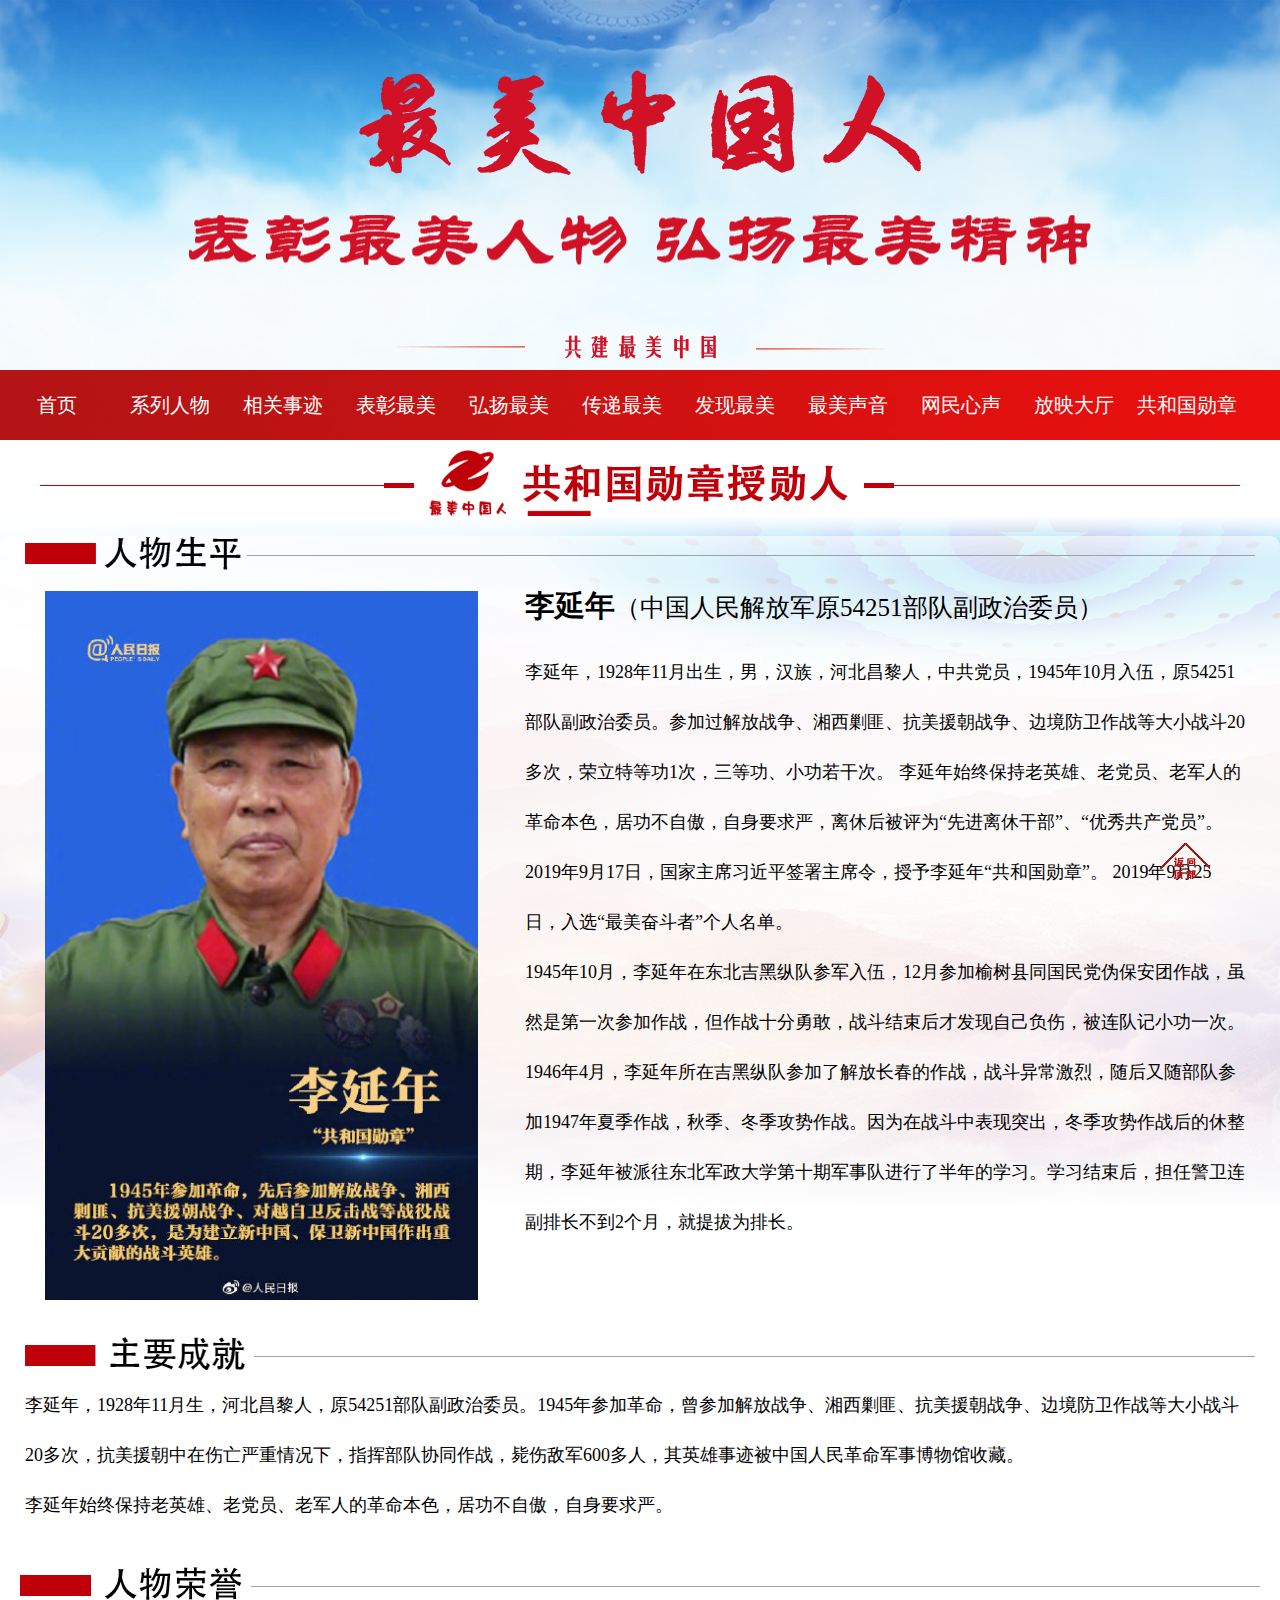
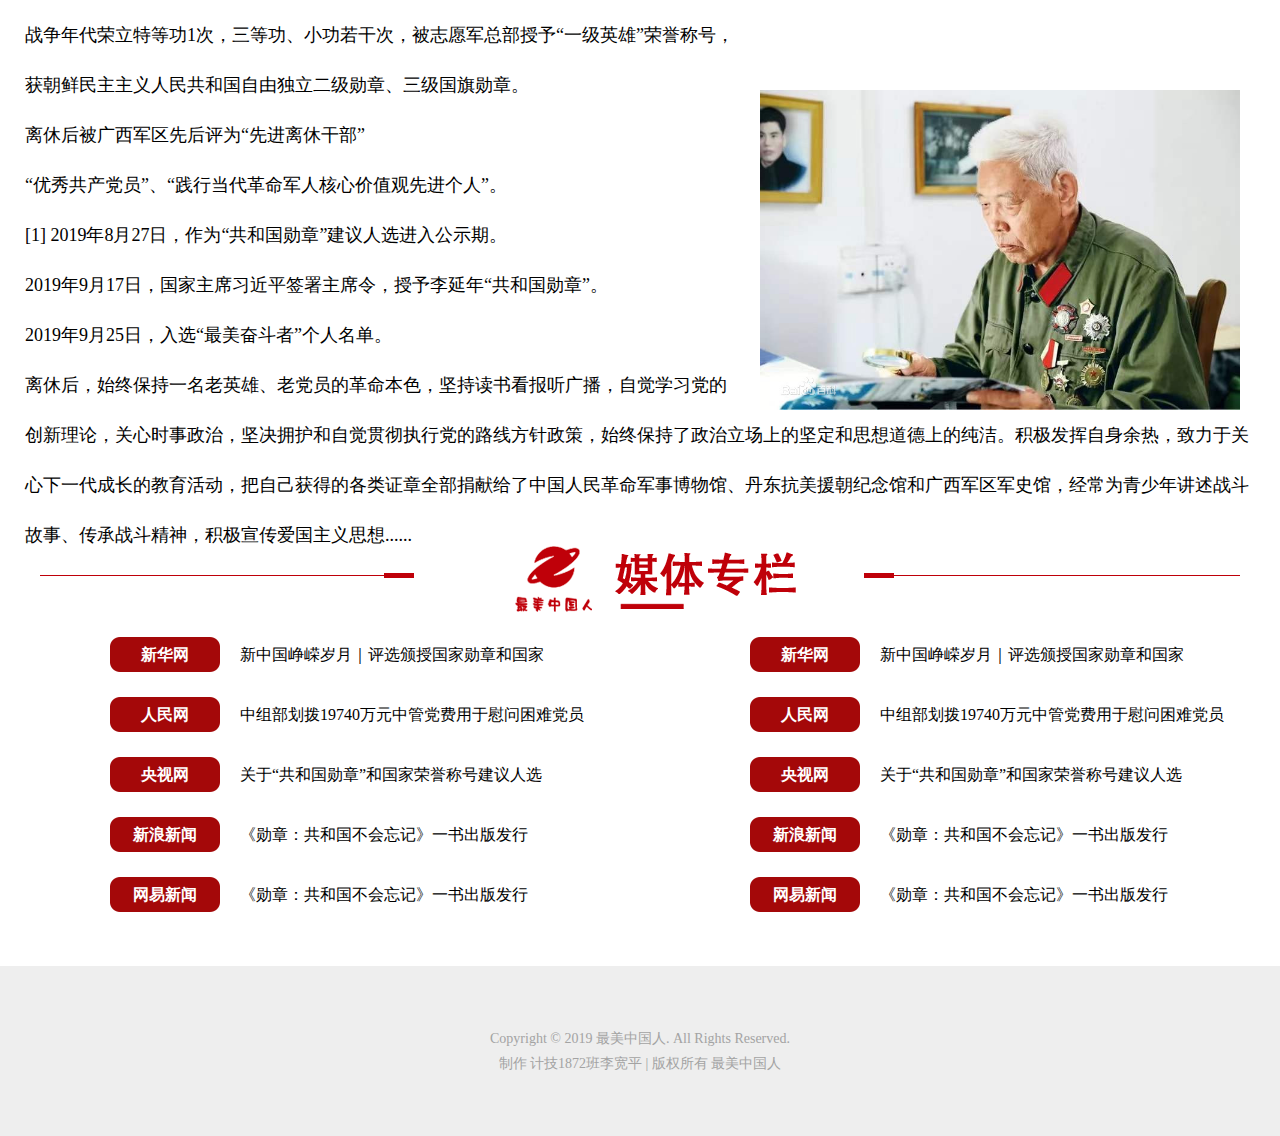
<file: LiYannian.html>
<!DOCTYPE html>
<html lang="en">
<head>
    <meta charset="UTF-8">
    <title>李延年</title>
    <link rel="icon" href="images/index/icons/favicon.ico" type=”image/x-icon”>
    <link rel="stylesheet" href="css/detials.css">
    <script src="js/rt_top.js"></script>
    <script src="js/click.js"></script>
</head>
<body>
<header>
    <div id="hc1">
        <div id="mian_title"></div>
        <div id="sub_title"></div>
        <div id="flag">
        </div>
    </div>
</header>
<nav>
    <div id="nav0">
        <ul id="nav1">
            <li><a href="index.html">首页</a></li>
            <li><a href="">系列人物</a>
                <ul class="nav2">
                    <li><a href="">最美军人</a></li>
                    <li><a href="">最美教师</a></li>
                    <li><a href="">最美司机</a></li>
                    <li><a href="">最美医生</a></li>
                </ul>
            </li>
            <li><a href="">相关事迹</a></li>
            <li><a href="">表彰最美</a>
                <ul class="nav2">
                    <li><a href="">2019表彰</a></li>
                    <li><a href="">2018表彰</a></li>
                    <li><a href="">2017表彰</a></li>
                    <li><a href="">2016表彰</a></li>
                </ul>
            </li>
            <li><a href="">弘扬最美</a></li>
            <li><a href="">传递最美</a></li>
            <li><a href="">发现最美</a></li>
            <li><a href="">最美声音</a></li>
            <li><a href="">网民心声</a></li>
            <li><a href="">放映大厅</a></li>
            <li><a href="">共和国勋章</a>
                <ul class="nav2">
                    <li><a href="YuMin.html">于敏</a></li>
                    <li><a href="ShenJilan.html">申纪兰</a></li>
                    <li><a href="SunJiadong.html">孙家栋</a></li>
                    <li><a href="LiYannian.html">李延年</a></li>
                </ul>
            </li>
        </ul>
    </div>
</nav>
<section id="s1">
    <div class="s1_big_title"></div>
    <div id="sc1">
        <div id="s1_subtitle"></div>
        <div id="left"><img src="images/details/LiYannian/LiYannian.jpg" alt=""></div>
        <div id="right">
            <h3>李延年<label>（中国人民解放军原54251部队副政治委员）</label></h3>
            <span>
               李延年，1928年11月出生，男，汉族，河北昌黎人，中共党员，1945年10月入伍，原54251部队副政治委员。参加过解放战争、湘西剿匪、抗美援朝战争、边境防卫作战等大小战斗20多次，荣立特等功1次，三等功、小功若干次。
李延年始终保持老英雄、老党员、老军人的革命本色，居功不自傲，自身要求严，离休后被评为“先进离休干部”、“优秀共产党员”。2019年9月17日，国家主席习近平签署主席令，授予李延年“共和国勋章”。
2019年9月25日，入选“最美奋斗者”个人名单。<br>
                1945年10月，李延年在东北吉黑纵队参军入伍，12月参加榆树县同国民党伪保安团作战，虽然是第一次参加作战，但作战十分勇敢，战斗结束后才发现自己负伤，被连队记小功一次。<br>
1946年4月，李延年所在吉黑纵队参加了解放长春的作战，战斗异常激烈，随后又随部队参加1947年夏季作战，秋季、冬季攻势作战。因为在战斗中表现突出，冬季攻势作战后的休整期，李延年被派往东北军政大学第十期军事队进行了半年的学习。学习结束后，担任警卫连副排长不到2个月，就提拔为排长。
            </span>
        </div>
    </div>
</section>
<section id="s2">
    <div id="s2_title"></div>
    <div id="sc2">
        <span>
            李延年，1928年11月生，河北昌黎人，原54251部队副政治委员。1945年参加革命，曾参加解放战争、湘西剿匪、抗美援朝战争、边境防卫作战等大小战斗20多次，抗美援朝中在伤亡严重情况下，指挥部队协同作战，毙伤敌军600多人，其英雄事迹被中国人民革命军事博物馆收藏。
            <br>李延年始终保持老英雄、老党员、老军人的革命本色，居功不自傲，自身要求严。
        </span>
    </div>
</section>
<article id="a1">
    <div id="a1_title"></div>
    <div id="ac1">
        <span>
           战争年代荣立特等功1次，三等功、小功若干次，被志愿军总部授予“一级英雄”荣誉称号，<br>获朝鲜民主主义人民共和国自由独立二级勋章、三级国旗勋章。<br>
离休后被广西军区先后评为“先进离休干部”<br>“优秀共产党员”、“践行当代革命军人核心价值观先进个人”。<br> [1]  2019年8月27日，作为“共和国勋章”建议人选进入公示期。<br>
2019年9月17日，国家主席习近平签署主席令，授予李延年“共和国勋章”。<br>
2019年9月25日，入选“最美奋斗者”个人名单。<br>
            离休后，始终保持一名老英雄、老党员的革命本色，坚持读书看报听广播，自觉学习党的 <br>
            创新理论，关心时事政治，坚决拥护和自觉贯彻执行党的路线方针政策，始终保持了政治立场上的坚定和思想道德上的纯洁。积极发挥自身余热，致力于关心下一代成长的教育活动，把自己获得的各类证章全部捐献给了中国人民革命军事博物馆、丹东抗美援朝纪念馆和广西军区军史馆，经常为青少年讲述战斗故事、传承战斗精神，积极宣传爱国主义思想......
        </span>
        <img src="images/details/LiYannian/mini.jpg" alt="">
    </div>
</article>
<article id="a2">
    <div class="big_title"><img src="images/index/article2/article2_title.png" alt=""></div>
    <div id="ac2">
        <div id="list_1">
            <ul>
                <li><span>新华网<a href=""></a></span><a href="">新中国峥嵘岁月｜评选颁授国家勋章和国家</a></li>
                <li><span>人民网<a href=""></a></span><a href="">中组部划拨19740万元中管党费用于慰问困难党员</a></li>
                <li><span>央视网<a href=""></a></span><a href="">关于“共和国勋章”和国家荣誉称号建议人选</a></li>
                <li><span>新浪新闻<a href=""></a></span><a href="">《勋章：共和国不会忘记》一书出版发行</a></li>
                <li><span>网易新闻<a href=""></a></span><a href="">《勋章：共和国不会忘记》一书出版发行</a></li>
            </ul>
        </div>
        <div id="list_2">
            <ul>
                <li><span>新华网<a href=""></a></span><a href="">新中国峥嵘岁月｜评选颁授国家勋章和国家</a></li>
                <li><span>人民网<a href=""></a></span><a href="">中组部划拨19740万元中管党费用于慰问困难党员</a></li>
                <li><span>央视网<a href=""></a></span><a href="">关于“共和国勋章”和国家荣誉称号建议人选</a></li>
                <li><span>新浪新闻<a href=""></a></span><a href="">《勋章：共和国不会忘记》一书出版发行</a></li>
                <li><span>网易新闻<a href=""></a></span><a href="">《勋章：共和国不会忘记》一书出版发行</a></li>
            </ul>
        </div>
    </div>

</article>
<footer>
    <div id="copyright"><p>Copyright © 2019 <a href="index.html">最美中国人</a>. All Rights Reserved.</p>
        <p>制作 <a href="https://blog.wzkaopu.com" target="_blank">计技1872班李宽平</a> | 版权所有 <a href="index.html">最美中国人</a>
        </p></div>
</footer>
<div id="rt_top"></div>
</body>
</html>
</file>
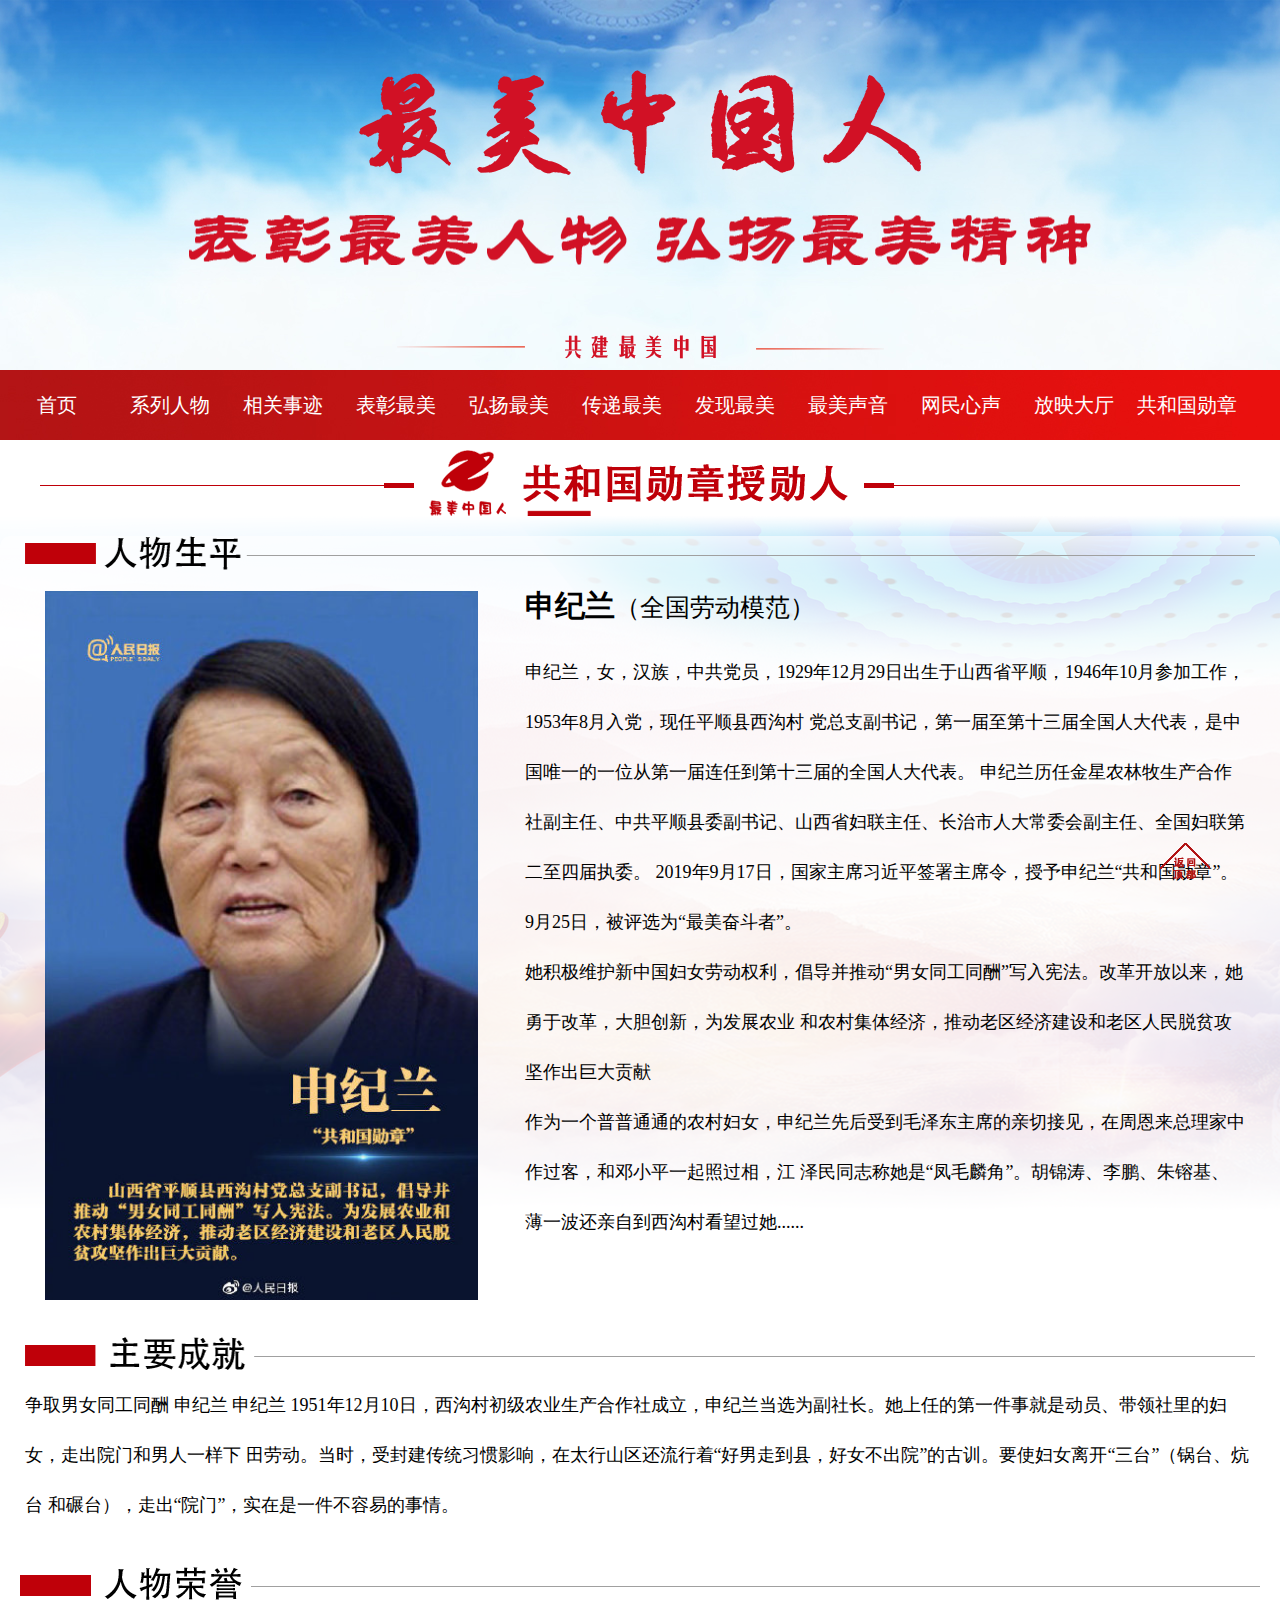
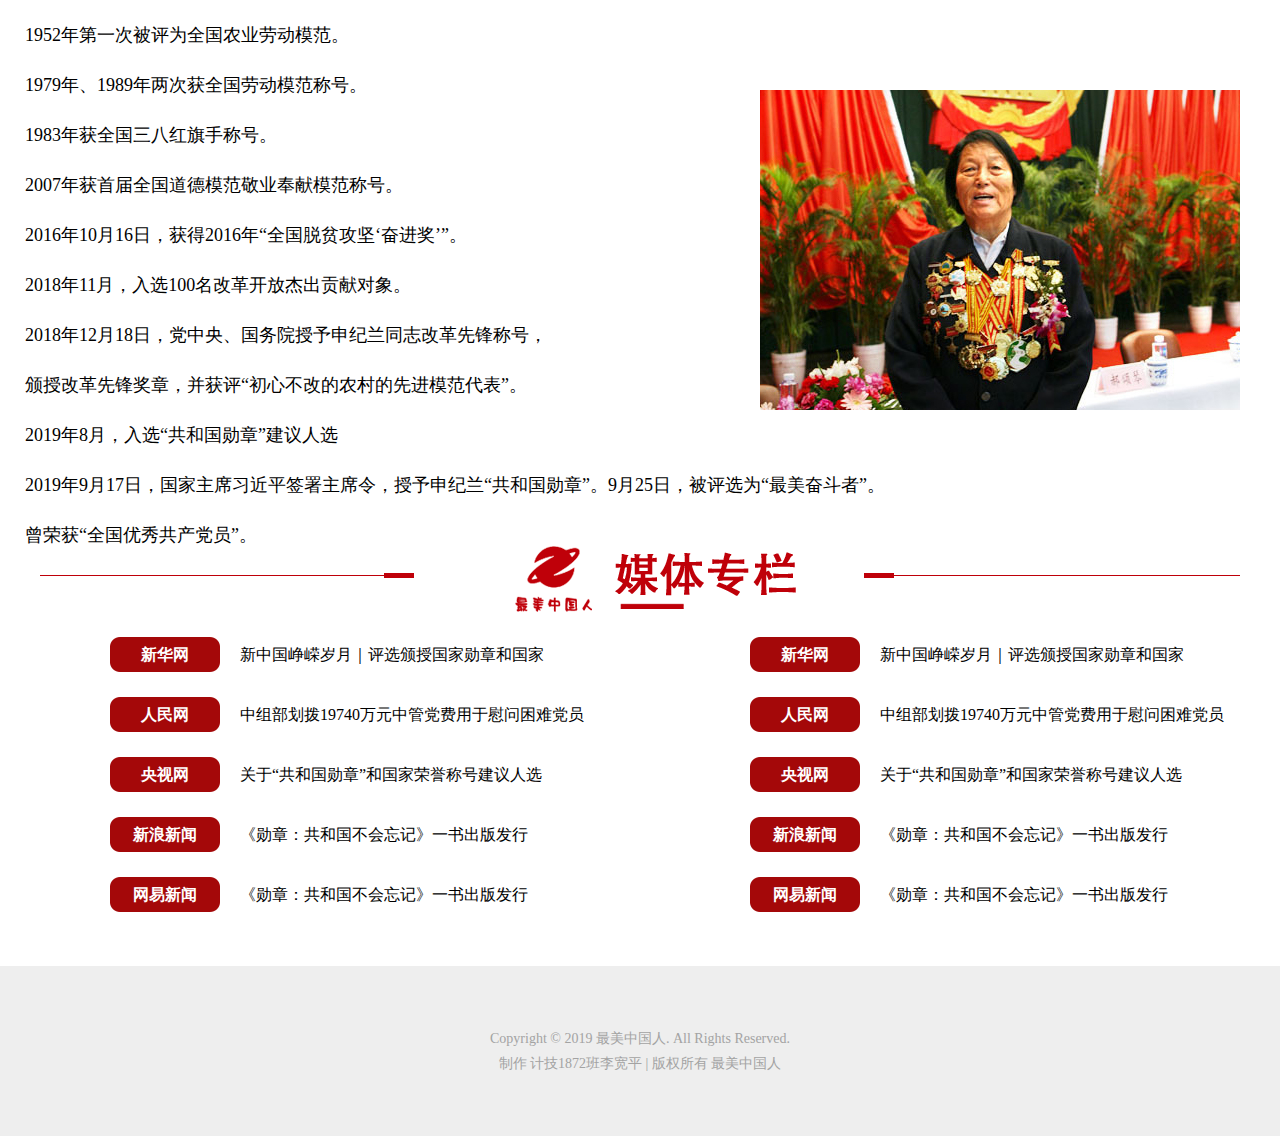
<file: ShenJilan.html>
<!DOCTYPE html>
<html lang="en">
<head>
    <meta charset="UTF-8">
    <title>申纪兰</title>
    <link rel="icon" href="images/index/icons/favicon.ico" type=”image/x-icon”>
    <link rel="stylesheet" href="css/detials.css">
    <script src="js/rt_top.js"></script>
    <script src="js/click.js"></script>
</head>
<body>
<header>
    <div id="hc1">
        <div id="mian_title"></div>
        <div id="sub_title"></div>
        <div id="flag">
        </div>
    </div>
</header>
<nav>
    <div id="nav0">
        <ul id="nav1">
            <li><a href="index.html">首页</a></li>
            <li><a href="">系列人物</a>
                <ul class="nav2">
                    <li><a href="">最美军人</a></li>
                    <li><a href="">最美教师</a></li>
                    <li><a href="">最美司机</a></li>
                    <li><a href="">最美医生</a></li>
                </ul>
            </li>
            <li><a href="">相关事迹</a></li>
            <li><a href="">表彰最美</a>
                <ul class="nav2">
                    <li><a href="">2019表彰</a></li>
                    <li><a href="">2018表彰</a></li>
                    <li><a href="">2017表彰</a></li>
                    <li><a href="">2016表彰</a></li>
                </ul>
            </li>
            <li><a href="">弘扬最美</a></li>
            <li><a href="">传递最美</a></li>
            <li><a href="">发现最美</a></li>
            <li><a href="">最美声音</a></li>
            <li><a href="">网民心声</a></li>
            <li><a href="">放映大厅</a></li>
            <li><a href="">共和国勋章</a>
                <ul class="nav2">
                    <li><a href="YuMin.html">于敏</a></li>
                    <li><a href="ShenJilan.html">申纪兰</a></li>
                    <li><a href="SunJiadong.html">孙家栋</a></li>
                    <li><a href="LiYannian.html">李延年</a></li>
                </ul>
            </li>
        </ul>
    </div>
</nav>
<section id="s1">
    <div class="s1_big_title"></div>
    <div id="sc1">
        <div id="s1_subtitle"></div>
        <div id="left"><img src="images/details/ShenJilan/ShenJilan.jpg" alt=""></div>
        <div id="right">
            <h3>申纪兰<label>（全国劳动模范）</label></h3>
            <span>
               申纪兰，女，汉族，中共党员，1929年12月29日出生于山西省平顺，1946年10月参加工作，1953年8月入党，现任平顺县西沟村
                党总支副书记，第一届至第十三届全国人大代表，是中国唯一的一位从第一届连任到第十三届的全国人大代表。
申纪兰历任金星农林牧生产合作社副主任、中共平顺县委副书记、山西省妇联主任、长治市人大常委会副主任、全国妇联第二至四届执委。
2019年9月17日，国家主席习近平签署主席令，授予申纪兰“共和国勋章”。9月25日，被评选为“最美奋斗者”。<br>
                她积极维护新中国妇女劳动权利，倡导并推动“男女同工同酬”写入宪法。改革开放以来，她勇于改革，大胆创新，为发展农业
                和农村集体经济，推动老区经济建设和老区人民脱贫攻坚作出巨大贡献 <br>
                作为一个普普通通的农村妇女，申纪兰先后受到毛泽东主席的亲切接见，在周恩来总理家中作过客，和邓小平一起照过相，江
                泽民同志称她是“凤毛麟角”。胡锦涛、李鹏、朱镕基、薄一波还亲自到西沟村看望过她......
            </span>
        </div>
    </div>
</section>
<section id="s2">
    <div id="s2_title"></div>
    <div id="sc2">
        <span>
            争取男女同工同酬
申纪兰
申纪兰
1951年12月10日，西沟村初级农业生产合作社成立，申纪兰当选为副社长。她上任的第一件事就是动员、带领社里的妇女，走出院门和男人一样下
            田劳动。当时，受封建传统习惯影响，在太行山区还流行着“好男走到县，好女不出院”的古训。要使妇女离开“三台”（锅台、炕台
            和碾台），走出“院门”，实在是一件不容易的事情。
        </span>
    </div>
</section>
<article id="a1">
    <div id="a1_title"></div>
    <div id="ac1">
        <span>
           1952年第一次被评为全国农业劳动模范。<br>
1979年、1989年两次获全国劳动模范称号。<br>
1983年获全国三八红旗手称号。<br>
2007年获首届全国道德模范敬业奉献模范称号。<br>
2016年10月16日，获得2016年“全国脱贫攻坚‘奋进奖’”。<br>
2018年11月，入选100名改革开放杰出贡献对象。<br>
2018年12月18日，党中央、国务院授予申纪兰同志改革先锋称号，<br>颁授改革先锋奖章，并获评“初心不改的农村的先进模范代表”。<br>
2019年8月，入选“共和国勋章”建议人选<br>
2019年9月17日，国家主席习近平签署主席令，授予申纪兰“共和国勋章”。9月25日，被评选为“最美奋斗者”。<br>
曾荣获“全国优秀共产党员”。<br>

        </span>
        <img src="images/details/ShenJilan/mini.jpg" alt="">
    </div>
</article>
<article id="a2">
    <div class="big_title"><img src="images/index/article2/article2_title.png" alt=""></div>
    <div id="ac2">
        <div id="list_1">
            <ul>
                <li><span>新华网<a href=""></a></span><a href="">新中国峥嵘岁月｜评选颁授国家勋章和国家</a></li>
                <li><span>人民网<a href=""></a></span><a href="">中组部划拨19740万元中管党费用于慰问困难党员</a></li>
                <li><span>央视网<a href=""></a></span><a href="">关于“共和国勋章”和国家荣誉称号建议人选</a></li>
                <li><span>新浪新闻<a href=""></a></span><a href="">《勋章：共和国不会忘记》一书出版发行</a></li>
                <li><span>网易新闻<a href=""></a></span><a href="">《勋章：共和国不会忘记》一书出版发行</a></li>
            </ul>
        </div>
        <div id="list_2">
            <ul>
                <li><span>新华网<a href=""></a></span><a href="">新中国峥嵘岁月｜评选颁授国家勋章和国家</a></li>
                <li><span>人民网<a href=""></a></span><a href="">中组部划拨19740万元中管党费用于慰问困难党员</a></li>
                <li><span>央视网<a href=""></a></span><a href="">关于“共和国勋章”和国家荣誉称号建议人选</a></li>
                <li><span>新浪新闻<a href=""></a></span><a href="">《勋章：共和国不会忘记》一书出版发行</a></li>
                <li><span>网易新闻<a href=""></a></span><a href="">《勋章：共和国不会忘记》一书出版发行</a></li>
            </ul>
        </div>
    </div>

</article>
<footer>
    <div id="copyright"><p>Copyright © 2019 <a href="index.html">最美中国人</a>. All Rights Reserved.</p>
        <p>制作 <a href="https://blog.wzkaopu.com" target="_blank">计技1872班李宽平</a> | 版权所有 <a href="index.html">最美中国人</a>
        </p></div>
</footer>
<div id="rt_top"></div>
</body>
</html>
</file>
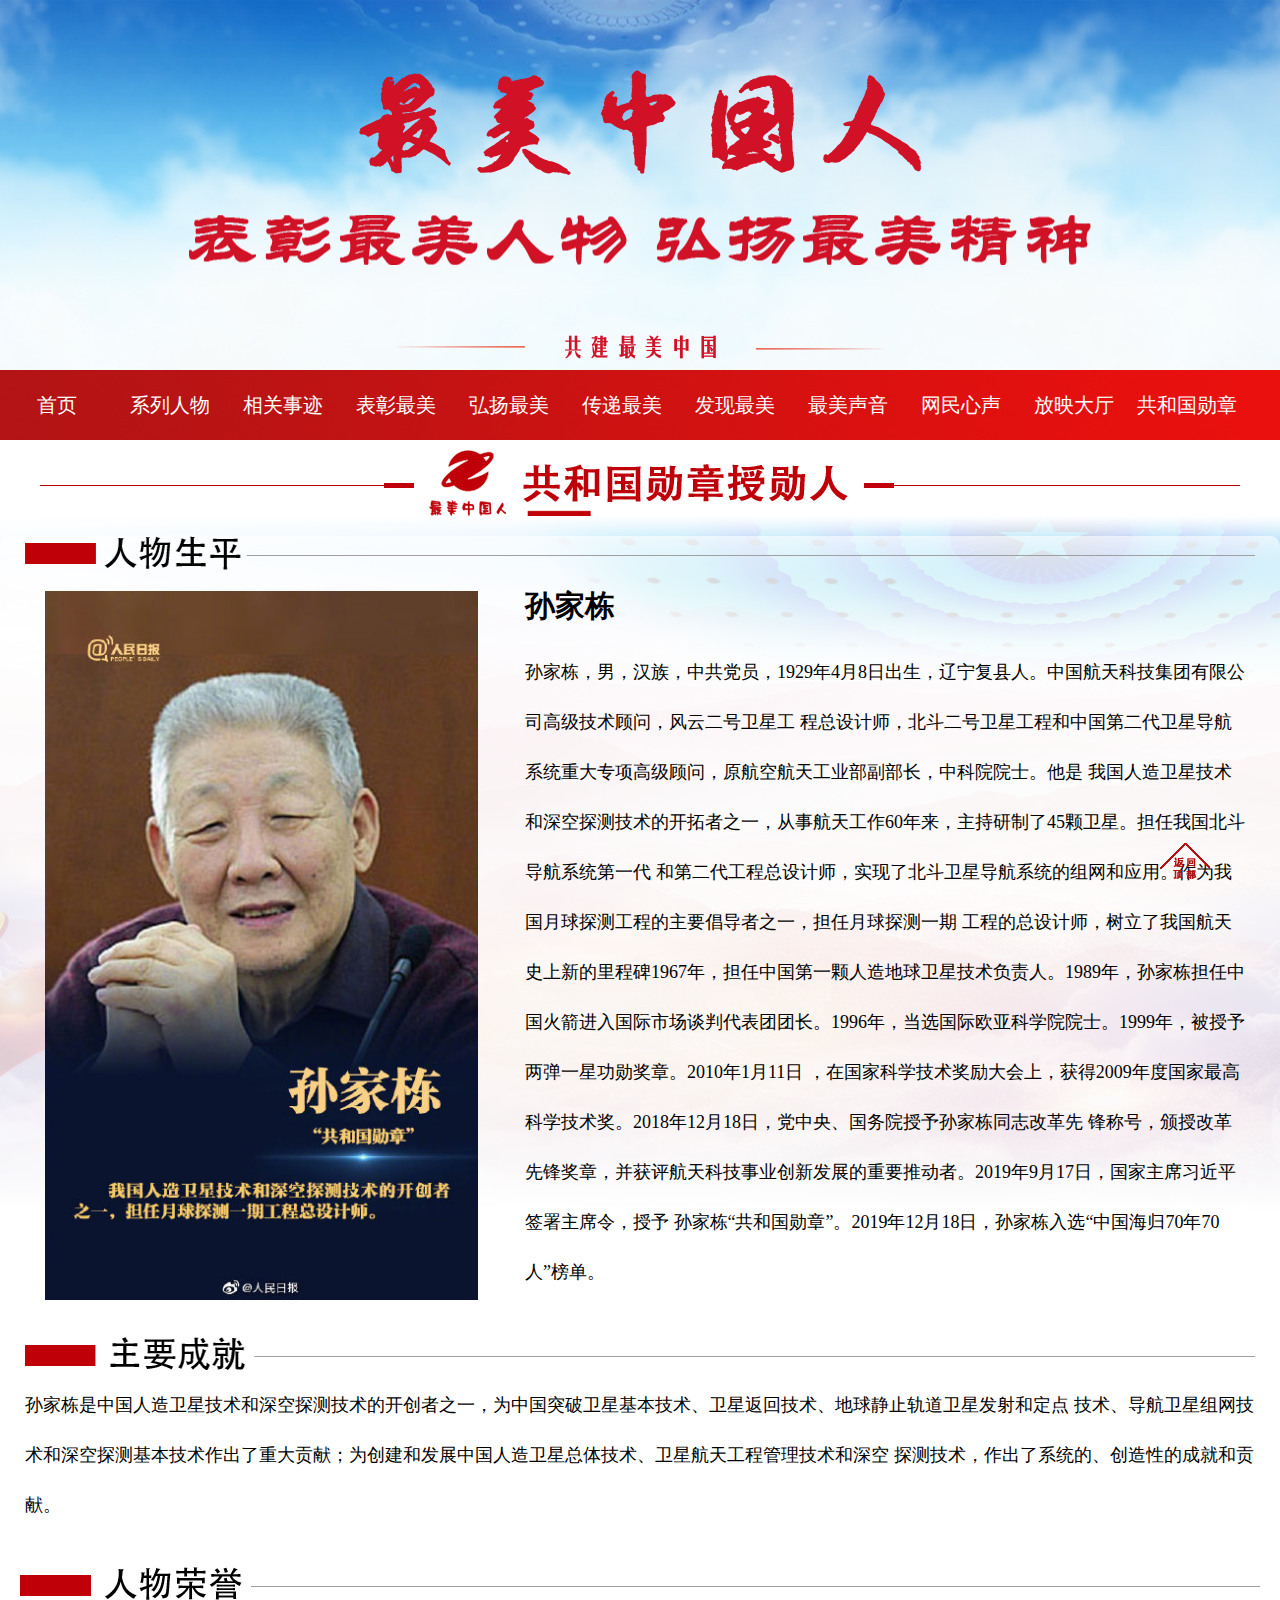
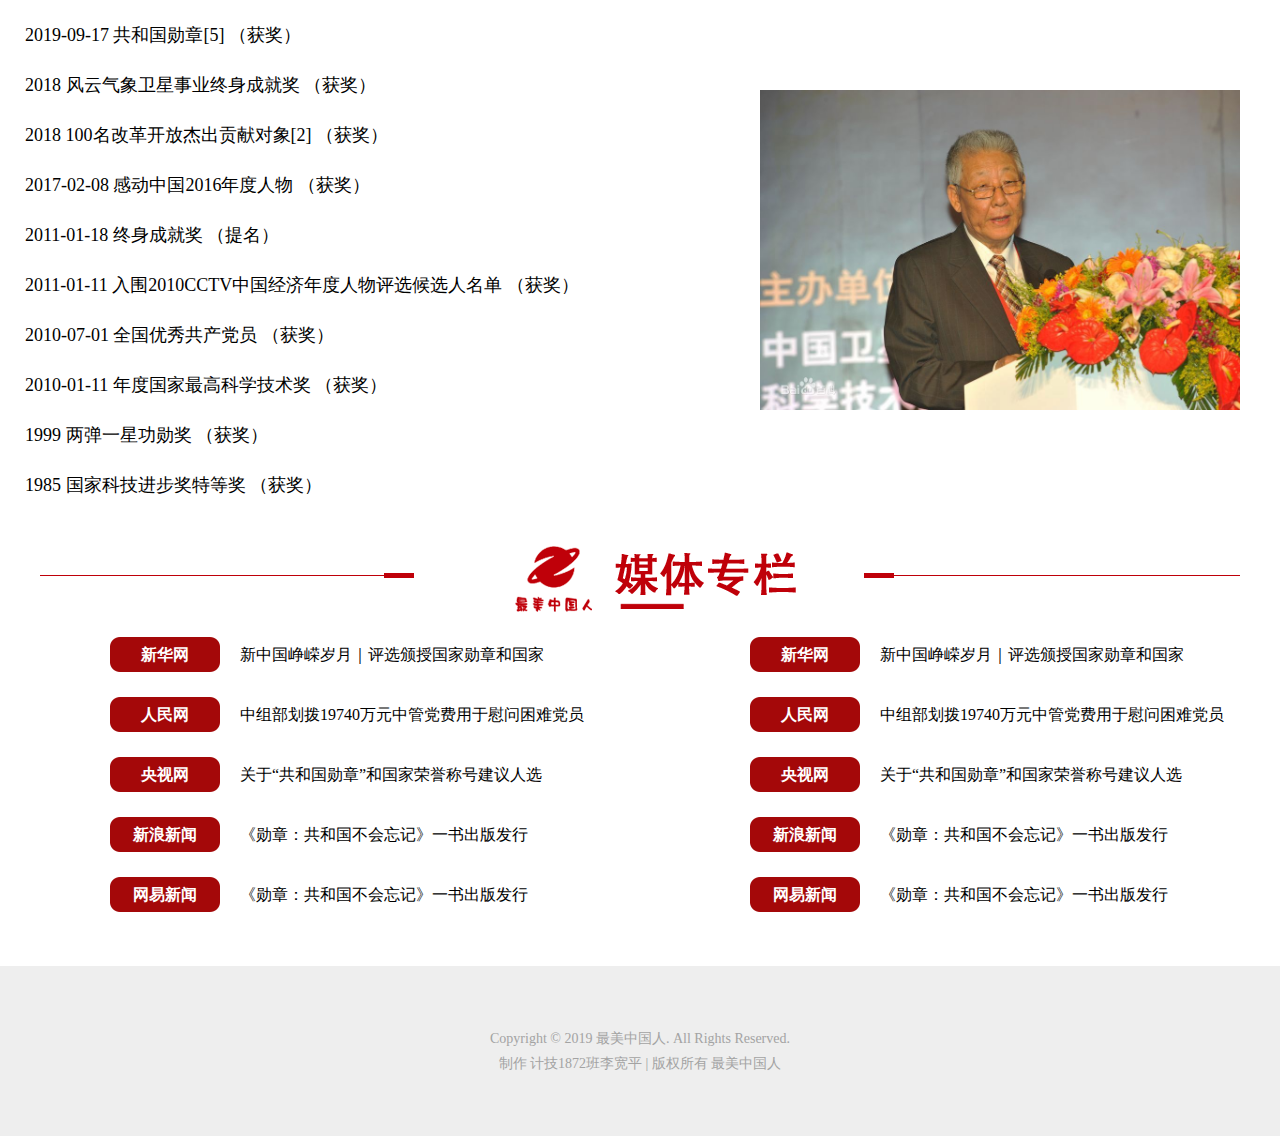
<file: SunJiadong.html>
<!DOCTYPE html>
<html lang="en">
<head>
    <meta charset="UTF-8">
    <title>孙家栋</title>
    <link rel="icon" href="images/index/icons/favicon.ico" type=”image/x-icon”>
    <link rel="stylesheet" href="css/detials.css">
    <script src="js/rt_top.js"></script>
    <script src="js/click.js"></script>
</head>
<body>
<header>
    <div id="hc1">
        <div id="mian_title"></div>
        <div id="sub_title"></div>
        <div id="flag">
        </div>
    </div>
</header>
<nav>
    <div id="nav0">
        <ul id="nav1">
            <li><a href="index.html">首页</a></li>
            <li><a href="">系列人物</a>
                <ul class="nav2">
                    <li><a href="">最美军人</a></li>
                    <li><a href="">最美教师</a></li>
                    <li><a href="">最美司机</a></li>
                    <li><a href="">最美医生</a></li>
                </ul>
            </li>
            <li><a href="">相关事迹</a></li>
            <li><a href="">表彰最美</a>
                <ul class="nav2">
                    <li><a href="">2019表彰</a></li>
                    <li><a href="">2018表彰</a></li>
                    <li><a href="">2017表彰</a></li>
                    <li><a href="">2016表彰</a></li>
                </ul>
            </li>
            <li><a href="">弘扬最美</a></li>
            <li><a href="">传递最美</a></li>
            <li><a href="">发现最美</a></li>
            <li><a href="">最美声音</a></li>
            <li><a href="">网民心声</a></li>
            <li><a href="">放映大厅</a></li>
            <li><a href="">共和国勋章</a>
                <ul class="nav2">
                    <li><a href="YuMin.html">于敏</a></li>
                    <li><a href="ShenJilan.html">申纪兰</a></li>
                    <li><a href="SunJiadong.html">孙家栋</a></li>
                    <li><a href="LiYannian.html">李延年</a></li>
                </ul>
            </li>
        </ul>
    </div>
</nav>
<section id="s1">
    <div class="s1_big_title"></div>
    <div id="sc1">
        <div id="s1_subtitle"></div>
        <div id="left"><img src="images/details/SunJiadong/SunJiadong.jpg" alt=""></div>
        <div id="right">
            <h3>孙家栋<label></label></h3>
            <span>
                孙家栋，男，汉族，中共党员，1929年4月8日出生，辽宁复县人。中国航天科技集团有限公司高级技术顾问，风云二号卫星工
                程总设计师，北斗二号卫星工程和中国第二代卫星导航系统重大专项高级顾问，原航空航天工业部副部长，中科院院士。他是
                我国人造卫星技术和深空探测技术的开拓者之一，从事航天工作60年来，主持研制了45颗卫星。担任我国北斗导航系统第一代
                和第二代工程总设计师，实现了北斗卫星导航系统的组网和应用。作为我国月球探测工程的主要倡导者之一，担任月球探测一期
                工程的总设计师，树立了我国航天史上新的里程碑1967年，担任中国第一颗人造地球卫星技术负责人。1989年，孙家栋担任中
                国火箭进入国际市场谈判代表团团长。1996年，当选国际欧亚科学院院士。1999年，被授予两弹一星功勋奖章。2010年1月11日
                ，在国家科学技术奖励大会上，获得2009年度国家最高科学技术奖。2018年12月18日，党中央、国务院授予孙家栋同志改革先
                锋称号，颁授改革先锋奖章，并获评航天科技事业创新发展的重要推动者。2019年9月17日，国家主席习近平签署主席令，授予
                孙家栋“共和国勋章”。2019年12月18日，孙家栋入选“中国海归70年70人”榜单。
            </span>
        </div>
    </div>
</section>
<section id="s2">
    <div id="s2_title"></div>
    <div id="sc2">
        <span>
            孙家栋是中国人造卫星技术和深空探测技术的开创者之一，为中国突破卫星基本技术、卫星返回技术、地球静止轨道卫星发射和定点
            技术、导航卫星组网技术和深空探测基本技术作出了重大贡献；为创建和发展中国人造卫星总体技术、卫星航天工程管理技术和深空
            探测技术，作出了系统的、创造性的成就和贡献。
        </span>
    </div>
</section>
<article id="a1">
    <div id="a1_title"></div>
    <div id="ac1">
        <span>
            2019-09-17    共和国勋章[5]     （获奖）<br>
            2018    风云气象卫星事业终身成就奖    （获奖）<br>
            2018    100名改革开放杰出贡献对象[2]     （获奖）<br>
            2017-02-08    感动中国2016年度人物     （获奖）<br>
            2011-01-18    终身成就奖    （提名）<br>
            2011-01-11    入围2010CCTV中国经济年度人物评选候选人名单    （获奖）<br>
            2010-07-01    全国优秀共产党员    （获奖）<br>
            2010-01-11    年度国家最高科学技术奖    （获奖）<br>
            1999    两弹一星功勋奖    （获奖）<br>
            1985    国家科技进步奖特等奖    （获奖）<br>
        </span>
        <img src="images/details/SunJiadong/mini.jpg" alt="">
    </div>
</article>
<article id="a2">
    <div class="big_title"><img src="images/index/article2/article2_title.png" alt=""></div>
    <div id="ac2">
        <div id="list_1">
            <ul>
                <li><span>新华网<a href=""></a></span><a href="">新中国峥嵘岁月｜评选颁授国家勋章和国家</a></li>
                <li><span>人民网<a href=""></a></span><a href="">中组部划拨19740万元中管党费用于慰问困难党员</a></li>
                <li><span>央视网<a href=""></a></span><a href="">关于“共和国勋章”和国家荣誉称号建议人选</a></li>
                <li><span>新浪新闻<a href=""></a></span><a href="">《勋章：共和国不会忘记》一书出版发行</a></li>
                <li><span>网易新闻<a href=""></a></span><a href="">《勋章：共和国不会忘记》一书出版发行</a></li>
            </ul>
        </div>
        <div id="list_2">
            <ul>
                <li><span>新华网<a href=""></a></span><a href="">新中国峥嵘岁月｜评选颁授国家勋章和国家</a></li>
                <li><span>人民网<a href=""></a></span><a href="">中组部划拨19740万元中管党费用于慰问困难党员</a></li>
                <li><span>央视网<a href=""></a></span><a href="">关于“共和国勋章”和国家荣誉称号建议人选</a></li>
                <li><span>新浪新闻<a href=""></a></span><a href="">《勋章：共和国不会忘记》一书出版发行</a></li>
                <li><span>网易新闻<a href=""></a></span><a href="">《勋章：共和国不会忘记》一书出版发行</a></li>
            </ul>
        </div>
    </div>

</article>
<footer>
    <div id="copyright"><p>Copyright © 2019 <a href="index.html">最美中国人</a>. All Rights Reserved.</p>
        <p>制作 <a href="https://blog.wzkaopu.com" target="_blank">计技1872班李宽平</a> | 版权所有 <a href="index.html">最美中国人</a>
        </p></div>
</footer>
<div id="rt_top"></div>
</body>
</html>
</file>
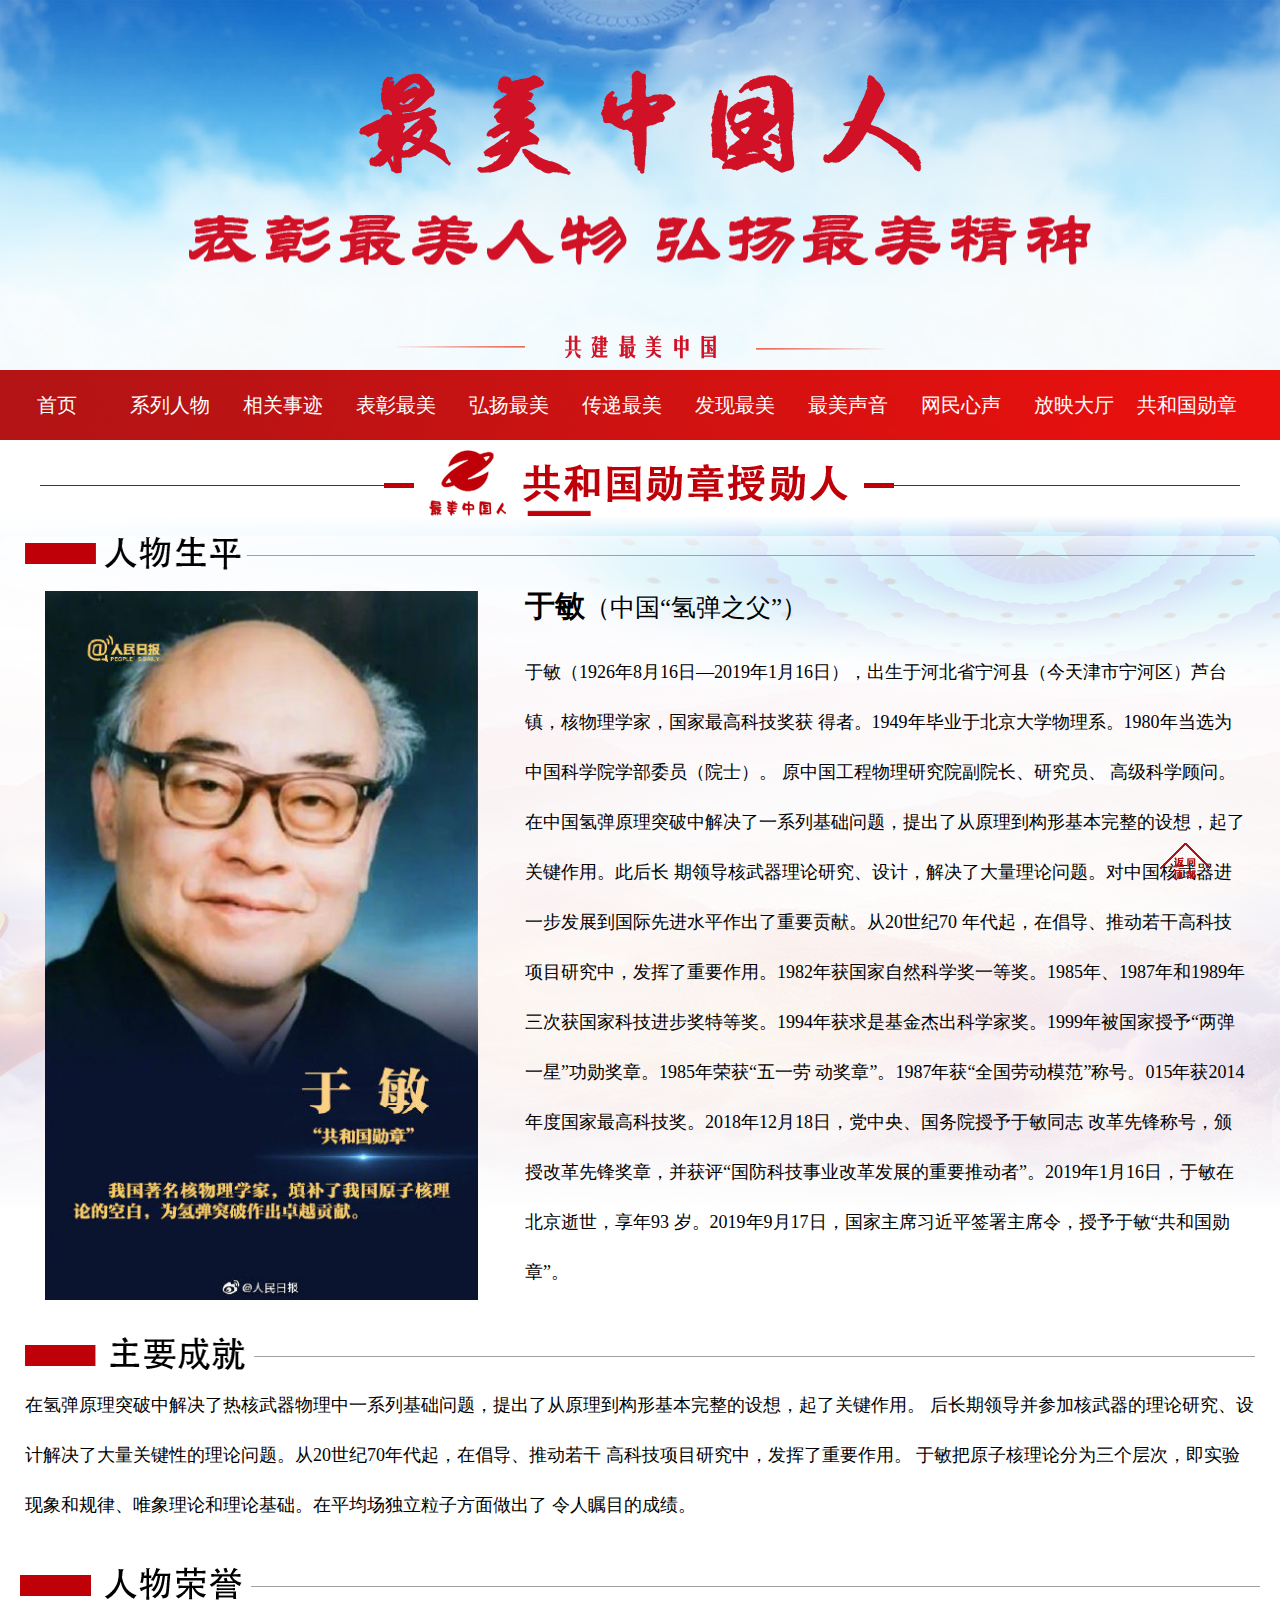
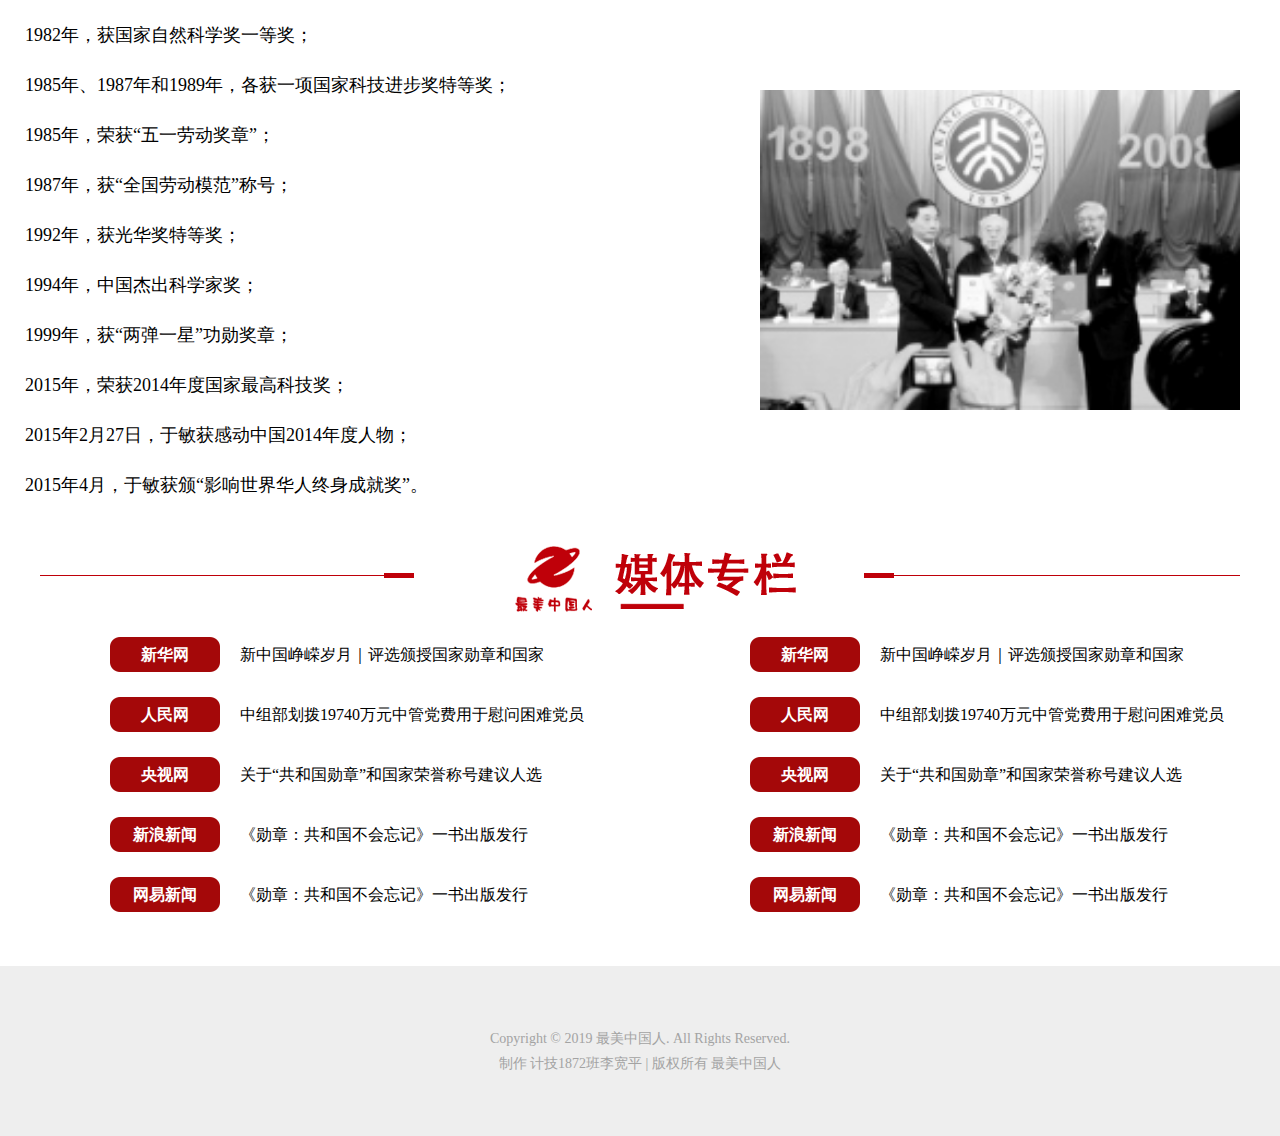
<file: YuMin.html>
<!DOCTYPE html>
<html lang="en">
<head>
    <meta charset="UTF-8">
    <title>于敏</title>
    <link rel="icon" href="images/index/icons/favicon.ico" type=”image/x-icon”>
    <link rel="stylesheet" href="css/detials.css">
    <script src="js/rt_top.js"></script>
    <script src="js/click.js"></script>
</head>
<body>
<header>
    <div id="hc1">
        <div id="mian_title"></div>
        <div id="sub_title"></div>
        <div id="flag">
        </div>
    </div>
</header>
<nav>
    <div id="nav0">
        <ul id="nav1">
            <li><a href="index.html">首页</a></li>
            <li><a href="">系列人物</a>
                <ul class="nav2">
                    <li><a href="">最美军人</a></li>
                    <li><a href="">最美教师</a></li>
                    <li><a href="">最美司机</a></li>
                    <li><a href="">最美医生</a></li>
                </ul>
            </li>
            <li><a href="">相关事迹</a></li>
            <li><a href="">表彰最美</a>
                <ul class="nav2">
                    <li><a href="">2019表彰</a></li>
                    <li><a href="">2018表彰</a></li>
                    <li><a href="">2017表彰</a></li>
                    <li><a href="">2016表彰</a></li>
                </ul>
            </li>
            <li><a href="">弘扬最美</a></li>
            <li><a href="">传递最美</a></li>
            <li><a href="">发现最美</a></li>
            <li><a href="">最美声音</a></li>
            <li><a href="">网民心声</a></li>
            <li><a href="">放映大厅</a></li>
            <li><a href="">共和国勋章</a>
                <ul class="nav2">
                    <li><a href="YuMin.html">于敏</a></li>
                    <li><a href="ShenJilan.html">申纪兰</a></li>
                    <li><a href="SunJiadong.html">孙家栋</a></li>
                    <li><a href="LiYannian.html">李延年</a></li>
                </ul>
            </li>
        </ul>
    </div>
</nav>
<section id="s1">
    <div class="s1_big_title"></div>
    <div id="sc1">
        <div id="s1_subtitle"></div>
        <div id="left"><img src="images/details/YuMin/YuMin.jpg" alt=""></div>
        <div id="right">
            <h3>于敏<label>（中国“氢弹之父”）</label></h3>
            <span>
                于敏（1926年8月16日—2019年1月16日），出生于河北省宁河县（今天津市宁河区）芦台镇，核物理学家，国家最高科技奖获
                得者。1949年毕业于北京大学物理系。1980年当选为中国科学院学部委员（院士）。 原中国工程物理研究院副院长、研究员、
                高级科学顾问。在中国氢弹原理突破中解决了一系列基础问题，提出了从原理到构形基本完整的设想，起了关键作用。此后长
                期领导核武器理论研究、设计，解决了大量理论问题。对中国核武器进一步发展到国际先进水平作出了重要贡献。从20世纪70
                年代起，在倡导、推动若干高科技项目研究中，发挥了重要作用。1982年获国家自然科学奖一等奖。1985年、1987年和1989年
                三次获国家科技进步奖特等奖。1994年获求是基金杰出科学家奖。1999年被国家授予“两弹一星”功勋奖章。1985年荣获“五一劳
                动奖章”。1987年获“全国劳动模范”称号。015年获2014年度国家最高科技奖。2018年12月18日，党中央、国务院授予于敏同志
                改革先锋称号，颁授改革先锋奖章，并获评“国防科技事业改革发展的重要推动者”。2019年1月16日，于敏在北京逝世，享年93
                岁。2019年9月17日，国家主席习近平签署主席令，授予于敏“共和国勋章”。
            </span>
        </div>
    </div>
</section>
<section id="s2">
    <div id="s2_title"></div>
    <div id="sc2">
        <span>
            在氢弹原理突破中解决了热核武器物理中一系列基础问题，提出了从原理到构形基本完整的设想，起了关键作用。
后长期领导并参加核武器的理论研究、设计解决了大量关键性的理论问题。从20世纪70年代起，在倡导、推动若干
高科技项目研究中，发挥了重要作用。
于敏把原子核理论分为三个层次，即实验现象和规律、唯象理论和理论基础。在平均场独立粒子方面做出了
令人瞩目的成绩。
        </span>
    </div>
</section>
<article id="a1">
    <div id="a1_title"></div>
    <div id="ac1">
        <span>
            1982年，获国家自然科学奖一等奖；<br>
1985年、1987年和1989年，各获一项国家科技进步奖特等奖；<br>
1985年，荣获“五一劳动奖章”；<br>
1987年，获“全国劳动模范”称号；<br>
1992年，获光华奖特等奖；<br>
1994年，中国杰出科学家奖；<br>
1999年，获“两弹一星”功勋奖章；<br>
2015年，荣获2014年度国家最高科技奖；<br>
2015年2月27日，于敏获感动中国2014年度人物；<br>
2015年4月，于敏获颁“影响世界华人终身成就奖”。<br>
        </span>
        <img src="images/details/YuMin/mini.jpg" alt="">
    </div>
</article>
<article id="a2">
    <div class="big_title"><img src="images/index/article2/article2_title.png" alt=""></div>
    <div id="ac2">
        <div id="list_1">
            <ul>
                <li><span>新华网<a href=""></a></span><a href="">新中国峥嵘岁月｜评选颁授国家勋章和国家</a></li>
                <li><span>人民网<a href=""></a></span><a href="">中组部划拨19740万元中管党费用于慰问困难党员</a></li>
                <li><span>央视网<a href=""></a></span><a href="">关于“共和国勋章”和国家荣誉称号建议人选</a></li>
                <li><span>新浪新闻<a href=""></a></span><a href="">《勋章：共和国不会忘记》一书出版发行</a></li>
                <li><span>网易新闻<a href=""></a></span><a href="">《勋章：共和国不会忘记》一书出版发行</a></li>
            </ul>
        </div>
        <div id="list_2">
            <ul>
                <li><span>新华网<a href=""></a></span><a href="">新中国峥嵘岁月｜评选颁授国家勋章和国家</a></li>
                <li><span>人民网<a href=""></a></span><a href="">中组部划拨19740万元中管党费用于慰问困难党员</a></li>
                <li><span>央视网<a href=""></a></span><a href="">关于“共和国勋章”和国家荣誉称号建议人选</a></li>
                <li><span>新浪新闻<a href=""></a></span><a href="">《勋章：共和国不会忘记》一书出版发行</a></li>
                <li><span>网易新闻<a href=""></a></span><a href="">《勋章：共和国不会忘记》一书出版发行</a></li>
            </ul>
        </div>
    </div>

</article>
<footer>
    <div id="copyright"><p>Copyright © 2019 <a href="index.html">最美中国人</a>. All Rights Reserved.</p>
        <p>制作 <a href="https://blog.wzkaopu.com" target="_blank">计技1872班李宽平</a> | 版权所有 <a href="index.html">最美中国人</a>
        </p></div>
</footer>
<div id="rt_top"></div>
</body>
</html>
</file>
<file: css/detials.css>
/*初始化样式*/
* {
    margin: 0 auto;
    padding: 0
}

/*头部样式*/
header {
    height: 370px;
    background: url("../images/index/header/header_bg.jpg") no-repeat center;
}

#hc1 {
    width: 1280px;
    padding-top: 70px;
}

#mian_title {
    width: 563px;
    height: 105px;
    background: url("../images/index/header/mian_title.png") no-repeat center;
}

#sub_title {
    width: 902px;
    height: 50px;
    background: url("../images/index/header/sub_title.png") no-repeat center;
    margin-top: 40px;
}

#flag {
    width: 487px;
    height: 24px;
    background: url("../images/index/header/flag.png") no-repeat center;
    margin-top: 70px;
}

/*导航条样式*/
nav {
    height: 70px;
    background: url("../images/index/nav/nav_bg.jpg") no-repeat center;
    margin: 0 0 10px 0;
}

#nav0 {
    width: 1280px;
    height: 70px;
}

#nav1 {
    /*padding-left: -30px;*/
}

#nav1 > li {
    float: left;
    list-style-type: none;
    height: 70px;
    line-height: 70px;
    text-align: center;
}

#nav1 li > a {
    display: block;
    width: 113px;
    color: white;
    text-decoration: none;
    font-weight: normal;
    font-size: 20px;
    font-family: 方正姚体, serif;
}

#nav1 li > a:hover {
    background: rgba(255, 255, 255, 0.3);
    position: relative;
}

.nav2 {
    width: 113px;
    height: 0;
    background-image: linear-gradient(#ea100e, #b21415);
    transition: all 0.6s ease-in-out;
    visibility: hidden;
    opacity: 0;
    position: absolute;
    top: 440px;
    z-index: 99999;
}

.nav2 > li {
    list-style-type: none;
    height: 40px;
    line-height: 40px;
    font-size: 16px;
}

#nav1 > li:hover .nav2 {
    padding: 10px 0;
    height: 160px;
    visibility: visible;
    opacity: 1;

}

/*模块1样式*/
#s1 {
    min-height: 840px;
    background: url("../images/details/Common/section1_bg.png") no-repeat top 66px center;
    /*margin-bottom: 50px;*/

}

.s1_big_title {
    width: 1200px;
    height: 66px;
    background: url("../images/details/Common/section1_title.png");
}

#sc1 {
    width: 1280px;
    min-height: 800px;
    margin-top: 20px;
    background: rgba(255, 255, 255, 0.6);
    /*margin-bottom: 50px;*/
    border-radius: 10px;
    display: flex;
    position: relative;

}

#s1_subtitle {
    width: 1280px;
    height: 34px;
    background: url("../images/details/Common/section1_subtitle.png") no-repeat center;
    position: absolute;
}

#left {
    width: 433px;
    -ms-flex-order: 1;
    position: absolute;
    top: 30px;
    left: 20px;
}

#left img {
    width: 433px;
    height: 709px;
    margin: 25px;
}

#right {
    width: 750px;
    -ms-flex-order: 2;
    position: absolute;
    top: 50px;
    right: 20px;
}

#right h3 {
    display: block;
    font-size: 30px;
    padding-left: 15px;
}

#right h3 label {
    font-size: 25px;
    font-weight: normal;
}

#right span {
    display: block;
    width: 720px;
    margin-top: 20px;
    font-size: 18px;
    height: 50px;
    line-height: 50px;
}

/*模块2样式*/
#s2 {
    min-height: 210px;
    margin-bottom: 20px;
}

#sc2 {
    width: 1280px;
}

#s2_title {
    width: 1280px;
    height: 34px;
    background: url("../images/details/Common/sectio2_titile.png") no-repeat center;
}

#sc2 span {
    display: block;
    width: 1230px;
    margin-top: 10px;
    font-size: 18px;
    height: 50px;
    line-height: 50px;
}

/*模块3样式*/
#a1 {
    min-height: 570px;
    margin-bottom: 10px;
}

#a1_title {
    width: 1280px;
    height: 34px;
    background: url("../images/details/Common/article1_titile.png") no-repeat center;
}

#ac1 {
    width: 1280px;
    position: relative;
}

#ac1 span {
    display: block;
    width: 1230px;
    margin-top: 10px;
    font-size: 18px;
    height: 50px;
    line-height: 50px;
}

#ac1 img {
    width: 480px;
    height: 320px;
    float: right;
    position: absolute;
    top: 80px;
    right: 40px;
}

/*模块4样式*/
#a2 {
    height: 420px;

}

.big_title {
    width: 1200px;
    height: 66px;
}

#ac2 {
    width: 1280px;
    display: flex;
    padding-left: 70px;
}

#list_1 {
    -ms-flex-order: 1;
    margin-left: 40px;
}

#list_2 {
    -ms-flex-order: 2;
}

#ac2 ul {
    width: 640px;
}

#ac2 ul li {
    list-style-type: none;
    height: 35px;
    line-height: 35px;
    margin: 25px 0;
}

#ac2 span {
    width: 110px;
    height: 35px;
    display: inline-block;
    background: url("../images/index/article2/block.png") no-repeat center;
    text-align: center;
    margin-right: 20px;
    color: white;
    font-weight: bold;
}

#ac2 a {
    text-decoration: none;
    color: black;
}

/*尾部样式*/
footer {
    height: 170px;
    background: #eeeeee;
    position: relative;
}

#copyright {
    width: 100%;
    height: 50px;
    position: absolute;
    top: 60px;
}

footer p {
    color: #a3a3a3;
    text-align: center;
    font-size: 14px;
    height: 25px;
    line-height: 25px;
}

footer p a {
    text-decoration: none;
    color: #a3a3a3;
}

/*返回顶部按钮样式*/
#rt_top {
    width: 50px;
    height: 50px;
    background: url("../images/index/icons/top-1.png") no-repeat center;
    line-height: 50px;
    position: fixed;
    bottom: 20px;
    right: 70px;
}
</file>
